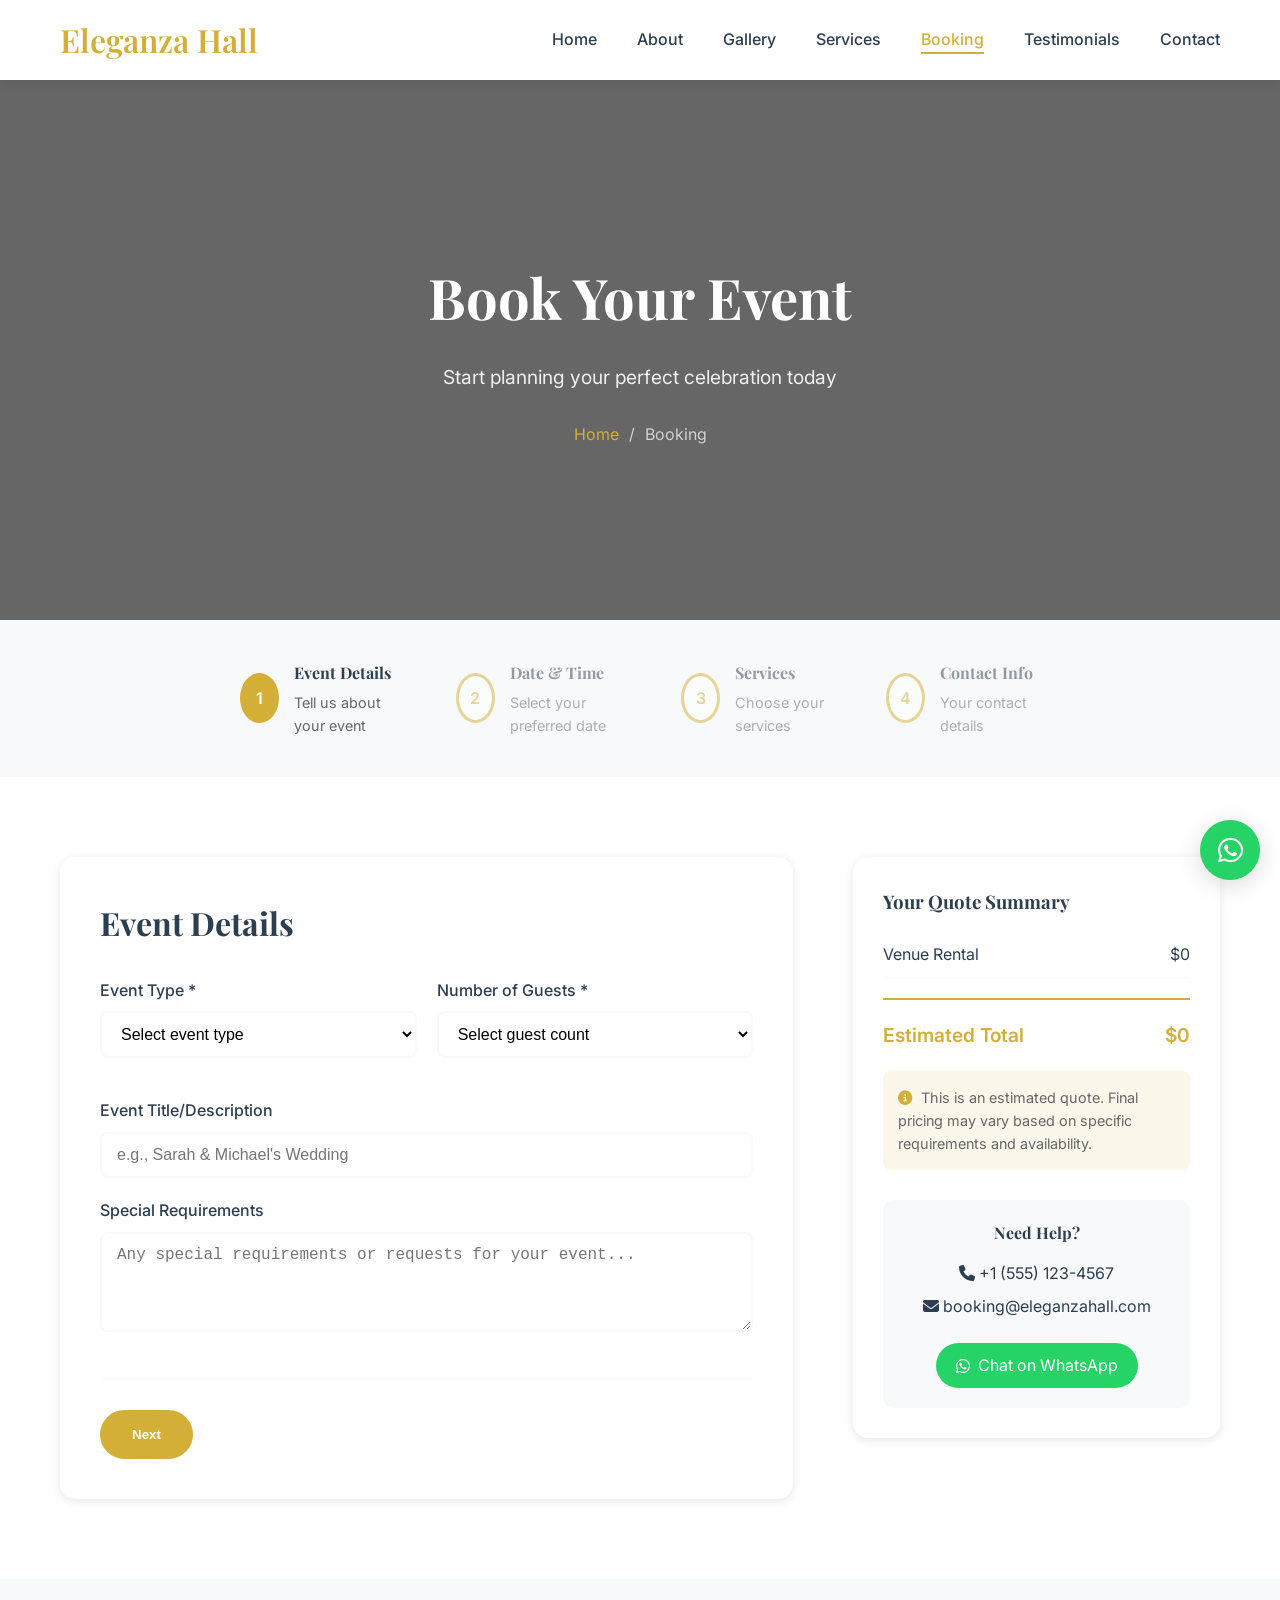
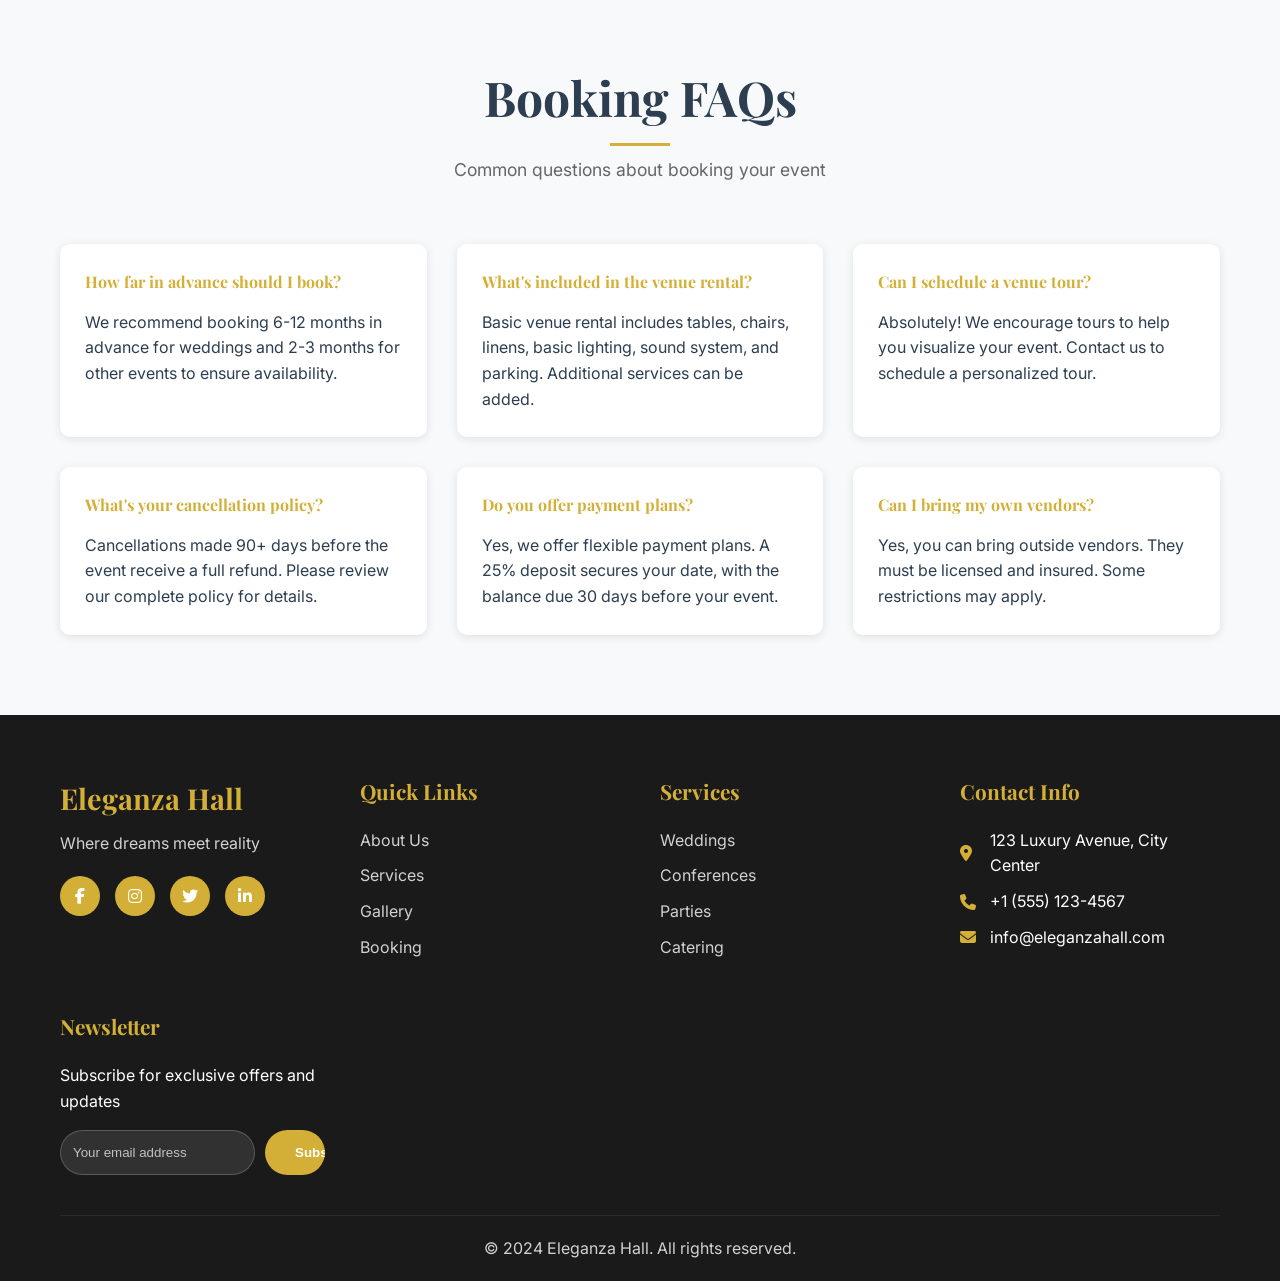
<file: booking.html>
<!DOCTYPE html>
<html lang="en">
<head>
    <meta charset="UTF-8">
    <meta name="viewport" content="width=device-width, initial-scale=1.0">
    <title>Book Your Event - Eleganza Hall | Reserve Your Perfect Venue</title>
    <meta name="description" content="Book your perfect event at Eleganza Hall. Check availability, get instant quotes, and reserve your date for weddings, conferences, parties, and more.">
    
    <!-- Fonts -->
    <link rel="preconnect" href="https://fonts.googleapis.com">
    <link rel="preconnect" href="https://fonts.gstatic.com" crossorigin>
    <link href="https://fonts.googleapis.com/css2?family=Playfair+Display:wght@400;500;600;700&family=Inter:wght@300;400;500;600&display=swap" rel="stylesheet">
    
    <!-- Font Awesome -->
    <link rel="stylesheet" href="https://cdnjs.cloudflare.com/ajax/libs/font-awesome/6.4.0/css/all.min.css">
    
    <!-- CSS -->
    <link rel="stylesheet" href="css/style.css">
    <link rel="stylesheet" href="css/responsive.css">
</head>
<body>
    <!-- Navigation -->
    <nav class="navbar" id="navbar">
        <div class="nav-container">
            <div class="nav-logo">
                <h2>Eleganza Hall</h2>
            </div>
            <ul class="nav-menu" id="nav-menu">
                <li class="nav-item">
                    <a href="index.html" class="nav-link">Home</a>
                </li>
                <li class="nav-item">
                    <a href="about.html" class="nav-link">About</a>
                </li>
                <li class="nav-item">
                    <a href="gallery.html" class="nav-link">Gallery</a>
                </li>
                <li class="nav-item">
                    <a href="services.html" class="nav-link">Services</a>
                </li>
                <li class="nav-item">
                    <a href="booking.html" class="nav-link active">Booking</a>
                </li>
                <li class="nav-item">
                    <a href="testimonials.html" class="nav-link">Testimonials</a>
                </li>
                <li class="nav-item">
                    <a href="contact.html" class="nav-link">Contact</a>
                </li>
            </ul>
            <div class="hamburger" id="hamburger">
                <span class="bar"></span>
                <span class="bar"></span>
                <span class="bar"></span>
            </div>
        </div>
    </nav>

    <!-- Page Header -->
    <section class="page-header">
        <div class="page-header-bg">
            <div class="page-header-overlay"></div>
        </div>
        <div class="container">
            <div class="page-header-content">
                <h1>Book Your Event</h1>
                <p>Start planning your perfect celebration today</p>
                <nav class="breadcrumb">
                    <a href="index.html">Home</a>
                    <span>/</span>
                    <span>Booking</span>
                </nav>
            </div>
        </div>
    </section>

    <!-- Booking Steps -->
    <section class="booking-steps">
        <div class="container">
            <div class="steps-container">
                <div class="step active" data-step="1">
                    <div class="step-number">1</div>
                    <div class="step-text">
                        <h4>Event Details</h4>
                        <p>Tell us about your event</p>
                    </div>
                </div>
                <div class="step" data-step="2">
                    <div class="step-number">2</div>
                    <div class="step-text">
                        <h4>Date & Time</h4>
                        <p>Select your preferred date</p>
                    </div>
                </div>
                <div class="step" data-step="3">
                    <div class="step-number">3</div>
                    <div class="step-text">
                        <h4>Services</h4>
                        <p>Choose your services</p>
                    </div>
                </div>
                <div class="step" data-step="4">
                    <div class="step-number">4</div>
                    <div class="step-text">
                        <h4>Contact Info</h4>
                        <p>Your contact details</p>
                    </div>
                </div>
            </div>
        </div>
    </section>

    <!-- Booking Form -->
    <section class="booking-form-section">
        <div class="container">
            <div class="booking-layout">
                <!-- Form Container -->
                <div class="form-container">
                    <form id="bookingForm" class="booking-form">
                        <!-- Step 1: Event Details -->
                        <div class="form-step active" data-step="1">
                            <h3>Event Details</h3>
                            <div class="form-row">
                                <div class="form-group">
                                    <label for="eventType">Event Type *</label>
                                    <select id="eventType" name="eventType" required>
                                        <option value="">Select event type</option>
                                        <option value="wedding">Wedding</option>
                                        <option value="conference">Conference</option>
                                        <option value="birthday">Birthday Party</option>
                                        <option value="anniversary">Anniversary</option>
                                        <option value="corporate">Corporate Event</option>
                                        <option value="graduation">Graduation</option>
                                        <option value="other">Other</option>
                                    </select>
                                </div>
                                <div class="form-group">
                                    <label for="guestCount">Number of Guests *</label>
                                    <select id="guestCount" name="guestCount" required>
                                        <option value="">Select guest count</option>
                                        <option value="50-75">50-75 guests</option>
                                        <option value="76-100">76-100 guests</option>
                                        <option value="101-150">101-150 guests</option>
                                        <option value="151-200">151-200 guests</option>
                                        <option value="201-300">201-300 guests</option>
                                        <option value="301-400">301-400 guests</option>
                                        <option value="401-500">401-500 guests</option>
                                    </select>
                                </div>
                            </div>
                            <div class="form-group">
                                <label for="eventTitle">Event Title/Description</label>
                                <input type="text" id="eventTitle" name="eventTitle" placeholder="e.g., Sarah & Michael's Wedding">
                            </div>
                            <div class="form-group">
                                <label for="specialRequests">Special Requirements</label>
                                <textarea id="specialRequests" name="specialRequests" placeholder="Any special requirements or requests for your event..."></textarea>
                            </div>
                        </div>

                        <!-- Step 2: Date & Time -->
                        <div class="form-step" data-step="2">
                            <h3>Date & Time Selection</h3>
                            <div class="form-row">
                                <div class="form-group">
                                    <label for="eventDate">Preferred Date *</label>
                                    <input type="date" id="eventDate" name="eventDate" required>
                                </div>
                                <div class="form-group">
                                    <label for="eventTime">Start Time *</label>
                                    <select id="eventTime" name="eventTime" required>
                                        <option value="">Select start time</option>
                                        <option value="09:00">9:00 AM</option>
                                        <option value="10:00">10:00 AM</option>
                                        <option value="11:00">11:00 AM</option>
                                        <option value="12:00">12:00 PM</option>
                                        <option value="13:00">1:00 PM</option>
                                        <option value="14:00">2:00 PM</option>
                                        <option value="15:00">3:00 PM</option>
                                        <option value="16:00">4:00 PM</option>
                                        <option value="17:00">5:00 PM</option>
                                        <option value="18:00">6:00 PM</option>
                                        <option value="19:00">7:00 PM</option>
                                        <option value="20:00">8:00 PM</option>
                                    </select>
                                </div>
                            </div>
                            <div class="form-row">
                                <div class="form-group">
                                    <label for="duration">Duration *</label>
                                    <select id="duration" name="duration" required>
                                        <option value="">Select duration</option>
                                        <option value="4">4 hours</option>
                                        <option value="6">6 hours</option>
                                        <option value="8">8 hours</option>
                                        <option value="10">10 hours</option>
                                        <option value="12">12 hours</option>
                                    </select>
                                </div>
                                <div class="form-group">
                                    <label for="setupTime">Setup Time Needed</label>
                                    <select id="setupTime" name="setupTime">
                                        <option value="1">1 hour before</option>
                                        <option value="2">2 hours before</option>
                                        <option value="3">3 hours before</option>
                                        <option value="4">4 hours before</option>
                                    </select>
                                </div>
                            </div>
                            
                            <!-- Calendar Widget -->
                            <div class="calendar-widget">
                                <h4>Check Availability</h4>
                                <div class="calendar-container">
                                    <div class="calendar-header">
                                        <button type="button" class="calendar-nav" id="prevMonth">
                                            <i class="fas fa-chevron-left"></i>
                                        </button>
                                        <h5 id="currentMonth">January 2024</h5>
                                        <button type="button" class="calendar-nav" id="nextMonth">
                                            <i class="fas fa-chevron-right"></i>
                                        </button>
                                    </div>
                                    <div class="calendar-grid" id="calendarGrid">
                                        <!-- Calendar days will be generated by JavaScript -->
                                    </div>
                                    <div class="calendar-legend">
                                        <div class="legend-item">
                                            <span class="legend-color available"></span>
                                            <span>Available</span>
                                        </div>
                                        <div class="legend-item">
                                            <span class="legend-color booked"></span>
                                            <span>Booked</span>
                                        </div>
                                        <div class="legend-item">
                                            <span class="legend-color selected"></span>
                                            <span>Selected</span>
                                        </div>
                                    </div>
                                </div>
                            </div>
                        </div>

                        <!-- Step 3: Services -->
                        <div class="form-step" data-step="3">
                            <h3>Select Services</h3>
                            <div class="services-selection">
                                <div class="service-category">
                                    <h4>Catering Services</h4>
                                    <div class="service-options">
                                        <label class="service-option">
                                            <input type="checkbox" name="services" value="catering-plated">
                                            <div class="option-content">
                                                <h5>Plated Dinner</h5>
                                                <p>Three-course plated dinner service</p>
                                                <span class="price">$35/person</span>
                                            </div>
                                        </label>
                                        <label class="service-option">
                                            <input type="checkbox" name="services" value="catering-buffet">
                                            <div class="option-content">
                                                <h5>Buffet Service</h5>
                                                <p>Premium buffet with multiple stations</p>
                                                <span class="price">$28/person</span>
                                            </div>
                                        </label>
                                        <label class="service-option">
                                            <input type="checkbox" name="services" value="bar-service">
                                            <div class="option-content">
                                                <h5>Premium Bar</h5>
                                                <p>Full bar service with premium spirits</p>
                                                <span class="price">$25/person</span>
                                            </div>
                                        </label>
                                    </div>
                                </div>

                                <div class="service-category">
                                    <h4>Decoration & Setup</h4>
                                    <div class="service-options">
                                        <label class="service-option">
                                            <input type="checkbox" name="services" value="floral-basic">
                                            <div class="option-content">
                                                <h5>Basic Floral Package</h5>
                                                <p>Centerpieces and ceremony arrangements</p>
                                                <span class="price">$800</span>
                                            </div>
                                        </label>
                                        <label class="service-option">
                                            <input type="checkbox" name="services" value="floral-premium">
                                            <div class="option-content">
                                                <h5>Premium Décor Package</h5>
                                                <p>Complete floral and lighting design</p>
                                                <span class="price">$2,500</span>
                                            </div>
                                        </label>
                                        <label class="service-option">
                                            <input type="checkbox" name="services" value="linens">
                                            <div class="option-content">
                                                <h5>Premium Linens</h5>
                                                <p>Upgraded table linens and napkins</p>
                                                <span class="price">$15/table</span>
                                            </div>
                                        </label>
                                    </div>
                                </div>

                                <div class="service-category">
                                    <h4>Additional Services</h4>
                                    <div class="service-options">
                                        <label class="service-option">
                                            <input type="checkbox" name="services" value="photography">
                                            <div class="option-content">
                                                <h5>Event Photography</h5>
                                                <p>Professional photographer for 6 hours</p>
                                                <span class="price">$1,200</span>
                                            </div>
                                        </label>
                                        <label class="service-option">
                                            <input type="checkbox" name="services" value="coordination">
                                            <div class="option-content">
                                                <h5>Event Coordination</h5>
                                                <p>Professional event coordinator</p>
                                                <span class="price">$800</span>
                                            </div>
                                        </label>
                                        <label class="service-option">
                                            <input type="checkbox" name="services" value="valet">
                                            <div class="option-content">
                                                <h5>Valet Parking</h5>
                                                <p>Professional valet service</p>
                                                <span class="price">$300</span>
                                            </div>
                                        </label>
                                    </div>
                                </div>
                            </div>
                        </div>

                        <!-- Step 4: Contact Information -->
                        <div class="form-step" data-step="4">
                            <h3>Contact Information</h3>
                            <div class="form-row">
                                <div class="form-group">
                                    <label for="firstName">First Name *</label>
                                    <input type="text" id="firstName" name="firstName" required>
                                </div>
                                <div class="form-group">
                                    <label for="lastName">Last Name *</label>
                                    <input type="text" id="lastName" name="lastName" required>
                                </div>
                            </div>
                            <div class="form-row">
                                <div class="form-group">
                                    <label for="email">Email Address *</label>
                                    <input type="email" id="email" name="email" required>
                                </div>
                                <div class="form-group">
                                    <label for="phone">Phone Number *</label>
                                    <input type="tel" id="phone" name="phone" required>
                                </div>
                            </div>
                            <div class="form-group">
                                <label for="address">Address</label>
                                <input type="text" id="address" name="address" placeholder="Street address">
                            </div>
                            <div class="form-row">
                                <div class="form-group">
                                    <label for="city">City</label>
                                    <input type="text" id="city" name="city">
                                </div>
                                <div class="form-group">
                                    <label for="zipCode">ZIP Code</label>
                                    <input type="text" id="zipCode" name="zipCode">
                                </div>
                            </div>
                            <div class="form-group">
                                <label for="hearAbout">How did you hear about us?</label>
                                <select id="hearAbout" name="hearAbout">
                                    <option value="">Select one</option>
                                    <option value="google">Google Search</option>
                                    <option value="social-media">Social Media</option>
                                    <option value="referral">Friend/Family Referral</option>
                                    <option value="wedding-expo">Wedding Expo</option>
                                    <option value="other">Other</option>
                                </select>
                            </div>
                            <div class="form-group">
                                <label>
                                    <input type="checkbox" name="newsletter" value="yes">
                                    I would like to receive updates and promotional offers from Eleganza Hall
                                </label>
                            </div>
                        </div>

                        <!-- Navigation Buttons -->
                        <div class="form-navigation">
                            <button type="button" class="btn btn-outline" id="prevBtn" style="display: none;">Previous</button>
                            <button type="button" class="btn btn-primary" id="nextBtn">Next</button>
                            <button type="submit" class="btn btn-primary" id="submitBtn" style="display: none;">Submit Booking Request</button>
                        </div>
                    </form>
                </div>

                <!-- Quote Summary -->
                <div class="quote-summary">
                    <div class="summary-card">
                        <h3>Your Quote Summary</h3>
                        <div class="quote-details" id="quoteDetails">
                            <div class="quote-item">
                                <span>Venue Rental</span>
                                <span id="venuePrice">$0</span>
                            </div>
                            <div class="quote-services" id="quoteServices">
                                <!-- Selected services will appear here -->
                            </div>
                            <div class="quote-total">
                                <span>Estimated Total</span>
                                <span id="totalPrice">$0</span>
                            </div>
                        </div>
                        <div class="quote-note">
                            <p><i class="fas fa-info-circle"></i> This is an estimated quote. Final pricing may vary based on specific requirements and availability.</p>
                        </div>
                        <div class="contact-info-box">
                            <h4>Need Help?</h4>
                            <p><i class="fas fa-phone"></i> +1 (555) 123-4567</p>
                            <p><i class="fas fa-envelope"></i> booking@eleganzahall.com</p>
                            <a href="https://wa.me/1234567890" class="whatsapp-btn">
                                <i class="fab fa-whatsapp"></i> Chat on WhatsApp
                            </a>
                        </div>
                    </div>
                </div>
            </div>
        </div>
    </section>

    <!-- FAQ Section -->
    <section class="booking-faq bg-accent">
        <div class="container">
            <div class="section-header">
                <h2 class="section-title">Booking FAQs</h2>
                <p class="section-subtitle">Common questions about booking your event</p>
            </div>
            <div class="faq-grid">
                <div class="faq-item">
                    <h4>How far in advance should I book?</h4>
                    <p>We recommend booking 6-12 months in advance for weddings and 2-3 months for other events to ensure availability.</p>
                </div>
                <div class="faq-item">
                    <h4>What's included in the venue rental?</h4>
                    <p>Basic venue rental includes tables, chairs, linens, basic lighting, sound system, and parking. Additional services can be added.</p>
                </div>
                <div class="faq-item">
                    <h4>Can I schedule a venue tour?</h4>
                    <p>Absolutely! We encourage tours to help you visualize your event. Contact us to schedule a personalized tour.</p>
                </div>
                <div class="faq-item">
                    <h4>What's your cancellation policy?</h4>
                    <p>Cancellations made 90+ days before the event receive a full refund. Please review our complete policy for details.</p>
                </div>
                <div class="faq-item">
                    <h4>Do you offer payment plans?</h4>
                    <p>Yes, we offer flexible payment plans. A 25% deposit secures your date, with the balance due 30 days before your event.</p>
                </div>
                <div class="faq-item">
                    <h4>Can I bring my own vendors?</h4>
                    <p>Yes, you can bring outside vendors. They must be licensed and insured. Some restrictions may apply.</p>
                </div>
            </div>
        </div>
    </section>

    <!-- Footer -->
    <footer class="footer">
        <div class="container">
            <div class="footer-content">
                <div class="footer-section">
                    <div class="footer-logo">
                        <h3>Eleganza Hall</h3>
                        <p>Where dreams meet reality</p>
                    </div>
                    <div class="social-links">
                        <a href="#" class="social-link"><i class="fab fa-facebook-f"></i></a>
                        <a href="#" class="social-link"><i class="fab fa-instagram"></i></a>
                        <a href="#" class="social-link"><i class="fab fa-twitter"></i></a>
                        <a href="#" class="social-link"><i class="fab fa-linkedin-in"></i></a>
                    </div>
                </div>
                <div class="footer-section">
                    <h4>Quick Links</h4>
                    <ul class="footer-links">
                        <li><a href="about.html">About Us</a></li>
                        <li><a href="services.html">Services</a></li>
                        <li><a href="gallery.html">Gallery</a></li>
                        <li><a href="booking.html">Booking</a></li>
                    </ul>
                </div>
                <div class="footer-section">
                    <h4>Services</h4>
                    <ul class="footer-links">
                        <li><a href="services.html#weddings">Weddings</a></li>
                        <li><a href="services.html#conferences">Conferences</a></li>
                        <li><a href="services.html#parties">Parties</a></li>
                        <li><a href="services.html#catering">Catering</a></li>
                    </ul>
                </div>
                <div class="footer-section">
                    <h4>Contact Info</h4>
                    <div class="contact-info">
                        <p><i class="fas fa-map-marker-alt"></i> 123 Luxury Avenue, City Center</p>
                        <p><i class="fas fa-phone"></i> +1 (555) 123-4567</p>
                        <p><i class="fas fa-envelope"></i> info@eleganzahall.com</p>
                    </div>
                </div>
                <div class="footer-section">
                    <h4>Newsletter</h4>
                    <p>Subscribe for exclusive offers and updates</p>
                    <form class="newsletter-form">
                        <input type="email" placeholder="Your email address" required>
                        <button type="submit" class="btn btn-primary">Subscribe</button>
                    </form>
                </div>
            </div>
            <div class="footer-bottom">
                <p>&copy; 2024 Eleganza Hall. All rights reserved.</p>
            </div>
        </div>
    </footer>

    <!-- WhatsApp Float Button -->
    <a href="https://wa.me/1234567890" class="whatsapp-float" target="_blank">
        <i class="fab fa-whatsapp"></i>
    </a>

    <!-- Back to Top Button -->
    <button class="back-to-top" id="backToTop">
        <i class="fas fa-chevron-up"></i>
    </button>

    <!-- Booking Confirmation Modal -->
    <div id="confirmationModal" class="modal">
        <div class="modal-content">
            <div class="modal-header">
                <h3>Booking Request Submitted!</h3>
                <span class="modal-close">&times;</span>
            </div>
            <div class="modal-body">
                <div class="success-icon">
                    <i class="fas fa-check-circle"></i>
                </div>
                <p>Thank you for your booking request! We've received your information and will contact you within 24 hours to confirm availability and discuss next steps.</p>
                <div class="confirmation-details">
                    <h4>What happens next?</h4>
                    <ul>
                        <li>We'll check availability for your selected date</li>
                        <li>One of our event specialists will call you</li>
                        <li>We'll schedule a venue tour if interested</li>
                        <li>Receive a detailed proposal within 48 hours</li>
                    </ul>
                </div>
                <div class="modal-actions">
                    <button class="btn btn-primary" onclick="closeModal()">Continue Browsing</button>
                    <a href="contact.html" class="btn btn-outline">Contact Us</a>
                </div>
            </div>
        </div>
    </div>

    <!-- Booking Page Styles -->
    <style>
        .page-header {
            height: 60vh;
            position: relative;
            display: flex;
            align-items: center;
            justify-content: center;
            margin-top: 80px;
            overflow: hidden;
        }

        .page-header-bg {
            position: absolute;
            top: 0;
            left: 0;
            width: 100%;
            height: 100%;
            background: url('https://images.unsplash.com/photo-1511795409834-ef04bbd61622?ixlib=rb-4.0.3&auto=format&fit=crop&w=2000&q=80') center/cover;
        }

        .page-header-overlay {
            position: absolute;
            top: 0;
            left: 0;
            width: 100%;
            height: 100%;
            background: rgba(0, 0, 0, 0.6);
        }

        .page-header-content {
            text-align: center;
            color: var(--white);
            z-index: 2;
            position: relative;
        }

        .page-header-content h1 {
            font-family: var(--font-primary);
            font-size: 3.5rem;
            margin-bottom: 20px;
            color: var(--white);
        }

        .page-header-content p {
            font-size: 1.2rem;
            margin-bottom: 30px;
            opacity: 0.9;
        }

        .breadcrumb {
            display: flex;
            align-items: center;
            justify-content: center;
            gap: 10px;
            font-size: 1rem;
        }

        .breadcrumb a {
            color: var(--primary-color);
            text-decoration: none;
        }

        .breadcrumb span {
            color: var(--white);
            opacity: 0.7;
        }

        .booking-steps {
            padding: 40px 0;
            background: var(--accent-color);
        }

        .steps-container {
            display: flex;
            justify-content: center;
            align-items: center;
            gap: 40px;
            max-width: 800px;
            margin: 0 auto;
        }

        .step {
            display: flex;
            align-items: center;
            gap: 15px;
            opacity: 0.5;
            transition: var(--transition-smooth);
        }

        .step.active {
            opacity: 1;
        }

        .step-number {
            width: 50px;
            height: 50px;
            background: var(--white);
            border: 3px solid var(--primary-color);
            border-radius: 50%;
            display: flex;
            align-items: center;
            justify-content: center;
            font-weight: 600;
            color: var(--primary-color);
            transition: var(--transition-smooth);
        }

        .step.active .step-number {
            background: var(--primary-color);
            color: var(--white);
        }

        .step-text h4 {
            font-family: var(--font-primary);
            margin-bottom: 5px;
            color: var(--text-dark);
        }

        .step-text p {
            font-size: 0.9rem;
            color: var(--text-light);
        }

        .booking-form-section {
            padding: 80px 0;
        }

        .booking-layout {
            display: grid;
            grid-template-columns: 2fr 1fr;
            gap: 60px;
            align-items: start;
        }

        .form-container {
            background: var(--white);
            padding: 40px;
            border-radius: 15px;
            box-shadow: var(--shadow-light);
        }

        .form-step {
            display: none;
        }

        .form-step.active {
            display: block;
        }

        .form-step h3 {
            font-family: var(--font-primary);
            font-size: 2rem;
            margin-bottom: 30px;
            color: var(--text-dark);
        }

        .form-row {
            display: grid;
            grid-template-columns: 1fr 1fr;
            gap: 20px;
            margin-bottom: 20px;
        }

        .form-group {
            margin-bottom: 20px;
        }

        .form-group label {
            display: block;
            margin-bottom: 8px;
            font-weight: 500;
            color: var(--text-dark);
        }

        .form-group input,
        .form-group select,
        .form-group textarea {
            width: 100%;
            padding: 12px 15px;
            border: 2px solid var(--accent-color);
            border-radius: 8px;
            font-size: 1rem;
            transition: var(--transition-smooth);
            background: var(--white);
        }

        .form-group input:focus,
        .form-group select:focus,
        .form-group textarea:focus {
            outline: none;
            border-color: var(--primary-color);
            box-shadow: 0 0 0 3px rgba(212, 175, 55, 0.1);
        }

        .form-group textarea {
            min-height: 100px;
            resize: vertical;
        }

        .calendar-widget {
            margin-top: 30px;
        }

        .calendar-widget h4 {
            font-family: var(--font-primary);
            margin-bottom: 20px;
            color: var(--text-dark);
        }

        .calendar-container {
            background: var(--accent-color);
            border-radius: 10px;
            padding: 20px;
        }

        .calendar-header {
            display: flex;
            justify-content: space-between;
            align-items: center;
            margin-bottom: 20px;
        }

        .calendar-nav {
            background: none;
            border: none;
            font-size: 1.2rem;
            color: var(--primary-color);
            cursor: pointer;
            padding: 8px;
            border-radius: 50%;
            transition: var(--transition-smooth);
        }

        .calendar-nav:hover {
            background: var(--primary-color);
            color: var(--white);
        }

        .calendar-grid {
            display: grid;
            grid-template-columns: repeat(7, 1fr);
            gap: 2px;
            margin-bottom: 20px;
        }

        .calendar-day {
            aspect-ratio: 1;
            display: flex;
            align-items: center;
            justify-content: center;
            background: var(--white);
            border-radius: 5px;
            cursor: pointer;
            transition: var(--transition-smooth);
            font-size: 0.9rem;
        }

        .calendar-day:hover {
            background: var(--primary-color);
            color: var(--white);
        }

        .calendar-day.booked {
            background: #e74c3c;
            color: var(--white);
            cursor: not-allowed;
        }

        .calendar-day.selected {
            background: var(--primary-color);
            color: var(--white);
        }

        .calendar-day.other-month {
            opacity: 0.3;
        }

        .calendar-legend {
            display: flex;
            justify-content: center;
            gap: 20px;
        }

        .legend-item {
            display: flex;
            align-items: center;
            gap: 8px;
            font-size: 0.9rem;
        }

        .legend-color {
            width: 15px;
            height: 15px;
            border-radius: 3px;
        }

        .legend-color.available {
            background: var(--white);
        }

        .legend-color.booked {
            background: #e74c3c;
        }

        .legend-color.selected {
            background: var(--primary-color);
        }

        .services-selection {
            margin-top: 20px;
        }

        .service-category {
            margin-bottom: 40px;
        }

        .service-category h4 {
            font-family: var(--font-primary);
            font-size: 1.5rem;
            margin-bottom: 20px;
            color: var(--primary-color);
        }

        .service-options {
            display: grid;
            gap: 15px;
        }

        .service-option {
            display: flex;
            align-items: flex-start;
            gap: 15px;
            padding: 20px;
            border: 2px solid var(--accent-color);
            border-radius: 10px;
            cursor: pointer;
            transition: var(--transition-smooth);
        }

        .service-option:hover {
            border-color: var(--primary-color);
            background: rgba(212, 175, 55, 0.05);
        }

        .service-option input[type="checkbox"] {
            width: auto;
            margin: 0;
        }

        .service-option input[type="checkbox"]:checked + .option-content {
            color: var(--primary-color);
        }

        .option-content {
            flex: 1;
        }

        .option-content h5 {
            font-family: var(--font-primary);
            margin-bottom: 5px;
            color: var(--text-dark);
        }

        .option-content p {
            color: var(--text-light);
            font-size: 0.9rem;
            margin-bottom: 8px;
        }

        .option-content .price {
            font-weight: 600;
            color: var(--primary-color);
        }

        .form-navigation {
            display: flex;
            justify-content: space-between;
            margin-top: 40px;
            padding-top: 30px;
            border-top: 1px solid var(--accent-color);
        }

        .quote-summary {
            position: sticky;
            top: 100px;
        }

        .summary-card {
            background: var(--white);
            padding: 30px;
            border-radius: 15px;
            box-shadow: var(--shadow-light);
        }

        .summary-card h3 {
            font-family: var(--font-primary);
            margin-bottom: 25px;
            color: var(--text-dark);
        }

        .quote-item {
            display: flex;
            justify-content: space-between;
            margin-bottom: 15px;
            padding-bottom: 10px;
            border-bottom: 1px solid var(--accent-color);
        }

        .quote-total {
            display: flex;
            justify-content: space-between;
            font-weight: 600;
            font-size: 1.2rem;
            color: var(--primary-color);
            margin-top: 20px;
            padding-top: 20px;
            border-top: 2px solid var(--primary-color);
        }

        .quote-note {
            margin: 20px 0;
            padding: 15px;
            background: rgba(212, 175, 55, 0.1);
            border-radius: 8px;
            font-size: 0.9rem;
            color: var(--text-light);
        }

        .quote-note i {
            color: var(--primary-color);
            margin-right: 5px;
        }

        .contact-info-box {
            margin-top: 30px;
            padding: 20px;
            background: var(--accent-color);
            border-radius: 10px;
            text-align: center;
        }

        .contact-info-box h4 {
            font-family: var(--font-primary);
            margin-bottom: 15px;
            color: var(--text-dark);
        }

        .contact-info-box p {
            margin-bottom: 8px;
            color: var(--text-dark);
        }

        .whatsapp-btn {
            display: inline-flex;
            align-items: center;
            gap: 8px;
            background: #25d366;
            color: var(--white);
            text-decoration: none;
            padding: 10px 20px;
            border-radius: 25px;
            margin-top: 15px;
            transition: var(--transition-smooth);
        }

        .whatsapp-btn:hover {
            background: #1ebf58;
            transform: translateY(-2px);
        }

        .booking-faq {
            padding: 80px 0;
        }

        .faq-grid {
            display: grid;
            grid-template-columns: repeat(auto-fit, minmax(350px, 1fr));
            gap: 30px;
        }

        .faq-item {
            background: var(--white);
            padding: 25px;
            border-radius: 10px;
            box-shadow: var(--shadow-light);
        }

        .faq-item h4 {
            font-family: var(--font-primary);
            color: var(--primary-color);
            margin-bottom: 15px;
        }

        .faq-item p {
            color: var(--text-dark);
            line-height: 1.6;
        }

        /* Modal Styles */
        .modal {
            display: none;
            position: fixed;
            z-index: 10000;
            left: 0;
            top: 0;
            width: 100%;
            height: 100%;
            background-color: rgba(0, 0, 0, 0.8);
            animation: fadeIn 0.3s ease;
        }

        .modal-content {
            background-color: var(--white);
            margin: 5% auto;
            padding: 0;
            border-radius: 15px;
            width: 90%;
            max-width: 600px;
            animation: slideIn 0.3s ease;
        }

        .modal-header {
            display: flex;
            justify-content: space-between;
            align-items: center;
            padding: 25px 30px;
            border-bottom: 1px solid var(--accent-color);
        }

        .modal-header h3 {
            font-family: var(--font-primary);
            color: var(--primary-color);
            margin: 0;
        }

        .modal-close {
            font-size: 2rem;
            cursor: pointer;
            color: var(--text-light);
            transition: var(--transition-smooth);
        }

        .modal-close:hover {
            color: var(--text-dark);
        }

        .modal-body {
            padding: 30px;
            text-align: center;
        }

        .success-icon {
            font-size: 4rem;
            color: #4CAF50;
            margin-bottom: 20px;
        }

        .confirmation-details {
            margin: 30px 0;
            text-align: left;
        }

        .confirmation-details h4 {
            font-family: var(--font-primary);
            color: var(--text-dark);
            margin-bottom: 15px;
        }

        .confirmation-details ul {
            list-style: none;
            padding-left: 0;
        }

        .confirmation-details li {
            padding: 5px 0;
            color: var(--text-dark);
            position: relative;
            padding-left: 25px;
        }

        .confirmation-details li::before {
            content: '✓';
            position: absolute;
            left: 0;
            color: #4CAF50;
            font-weight: bold;
        }

        .modal-actions {
            display: flex;
            gap: 15px;
            justify-content: center;
            margin-top: 30px;
        }

        @keyframes slideIn {
            from {
                transform: translateY(-50px);
                opacity: 0;
            }
            to {
                transform: translateY(0);
                opacity: 1;
            }
        }

        /* Mobile Responsive */
        @media (max-width: 768px) {
            .page-header-content h1 {
                font-size: 2.5rem;
            }

            .steps-container {
                flex-direction: column;
                gap: 20px;
            }

            .booking-layout {
                grid-template-columns: 1fr;
                gap: 40px;
            }

            .form-container {
                padding: 25px;
            }

            .form-row {
                grid-template-columns: 1fr;
            }

            .calendar-grid {
                font-size: 0.8rem;
            }

            .faq-grid {
                grid-template-columns: 1fr;
            }

            .modal-content {
                width: 95%;
                margin: 10% auto;
            }

            .modal-actions {
                flex-direction: column;
            }
        }

        @media (max-width: 480px) {
            .steps-container {
                padding: 0 20px;
            }

            .step {
                flex-direction: column;
                text-align: center;
            }

            .calendar-legend {
                flex-direction: column;
                gap: 10px;
                align-items: center;
            }
        }
    </style>

    <!-- Booking JavaScript -->
    <script>
        document.addEventListener('DOMContentLoaded', function() {
            initBookingForm();
            initCalendar();
            initQuoteCalculator();
        });

        let currentStep = 1;
        const totalSteps = 4;

        function initBookingForm() {
            const nextBtn = document.getElementById('nextBtn');
            const prevBtn = document.getElementById('prevBtn');
            const submitBtn = document.getElementById('submitBtn');
            const form = document.getElementById('bookingForm');

            nextBtn.addEventListener('click', nextStep);
            prevBtn.addEventListener('click', prevStep);
            
            form.addEventListener('submit', function(e) {
                e.preventDefault();
                submitBooking();
            });

            updateStepDisplay();
        }

        function nextStep() {
            if (validateCurrentStep()) {
                if (currentStep < totalSteps) {
                    currentStep++;
                    updateStepDisplay();
                }
            }
        }

        function prevStep() {
            if (currentStep > 1) {
                currentStep--;
                updateStepDisplay();
            }
        }

        function updateStepDisplay() {
            // Update step indicators
            document.querySelectorAll('.step').forEach((step, index) => {
                if (index + 1 <= currentStep) {
                    step.classList.add('active');
                } else {
                    step.classList.remove('active');
                }
            });

            // Update form steps
            document.querySelectorAll('.form-step').forEach((step, index) => {
                if (index + 1 === currentStep) {
                    step.classList.add('active');
                } else {
                    step.classList.remove('active');
                }
            });

            // Update navigation buttons
            const nextBtn = document.getElementById('nextBtn');
            const prevBtn = document.getElementById('prevBtn');
            const submitBtn = document.getElementById('submitBtn');

            prevBtn.style.display = currentStep > 1 ? 'block' : 'none';
            
            if (currentStep === totalSteps) {
                nextBtn.style.display = 'none';
                submitBtn.style.display = 'block';
            } else {
                nextBtn.style.display = 'block';
                submitBtn.style.display = 'none';
            }
        }

        function validateCurrentStep() {
            const currentFormStep = document.querySelector(`.form-step[data-step="${currentStep}"]`);
            const requiredFields = currentFormStep.querySelectorAll('[required]');
            
            for (let field of requiredFields) {
                if (!field.value.trim()) {
                    field.focus();
                    showNotification('Please fill in all required fields', 'error');
                    return false;
                }
            }
            return true;
        }

        function initCalendar() {
            const calendarGrid = document.getElementById('calendarGrid');
            const currentMonthEl = document.getElementById('currentMonth');
            const prevBtn = document.getElementById('prevMonth');
            const nextBtn = document.getElementById('nextMonth');

            let currentDate = new Date();
            
            // Sample booked dates (in a real app, this would come from your backend)
            const bookedDates = [
                '2024-01-15', '2024-01-22', '2024-01-29',
                '2024-02-05', '2024-02-14', '2024-02-21'
            ];

            function renderCalendar() {
                const year = currentDate.getFullYear();
                const month = currentDate.getMonth();
                
                // Update month display
                currentMonthEl.textContent = new Date(year, month).toLocaleDateString('en-US', { 
                    month: 'long', 
                    year: 'numeric' 
                });

                // Clear calendar
                calendarGrid.innerHTML = '';

                // Add day headers
                const dayHeaders = ['Sun', 'Mon', 'Tue', 'Wed', 'Thu', 'Fri', 'Sat'];
                dayHeaders.forEach(day => {
                    const dayHeader = document.createElement('div');
                    dayHeader.textContent = day;
                    dayHeader.style.fontWeight = 'bold';
                    dayHeader.style.color = 'var(--primary-color)';
                    dayHeader.style.textAlign = 'center';
                    dayHeader.style.padding = '10px 0';
                    calendarGrid.appendChild(dayHeader);
                });

                // Get first day of month and number of days
                const firstDay = new Date(year, month, 1).getDay();
                const daysInMonth = new Date(year, month + 1, 0).getDate();
                
                // Add empty cells for days before month starts
                for (let i = 0; i < firstDay; i++) {
                    const emptyDay = document.createElement('div');
                    emptyDay.className = 'calendar-day other-month';
                    calendarGrid.appendChild(emptyDay);
                }

                // Add days of the month
                for (let day = 1; day <= daysInMonth; day++) {
                    const dayEl = document.createElement('div');
                    dayEl.className = 'calendar-day';
                    dayEl.textContent = day;
                    
                    const dateString = `${year}-${String(month + 1).padStart(2, '0')}-${String(day).padStart(2, '0')}`;
                    
                    // Check if date is booked
                    if (bookedDates.includes(dateString)) {
                        dayEl.classList.add('booked');
                    } else if (new Date(dateString) >= new Date().setHours(0,0,0,0)) {
                        dayEl.addEventListener('click', () => selectDate(dateString, dayEl));
                    } else {
                        dayEl.style.opacity = '0.3';
                        dayEl.style.cursor = 'not-allowed';
                    }
                    
                    calendarGrid.appendChild(dayEl);
                }
            }

            function selectDate(dateString, dayEl) {
                // Remove previous selection
                document.querySelectorAll('.calendar-day.selected').forEach(day => {
                    day.classList.remove('selected');
                });
                
                // Add selection to clicked day
                dayEl.classList.add('selected');
                
                // Update form field
                document.getElementById('eventDate').value = dateString;
                
                // Update quote
                updateQuote();
            }

            prevBtn.addEventListener('click', () => {
                currentDate.setMonth(currentDate.getMonth() - 1);
                renderCalendar();
            });

            nextBtn.addEventListener('click', () => {
                currentDate.setMonth(currentDate.getMonth() + 1);
                renderCalendar();
            });

            renderCalendar();
        }

        function initQuoteCalculator() {
            // Base venue pricing
            const venuePricing = {
                '50-75': 1500,
                '76-100': 2000,
                '101-150': 2500,
                '151-200': 3000,
                '201-300': 3500,
                '301-400': 4000,
                '401-500': 4500
            };

            // Service pricing
            const servicePricing = {
                'catering-plated': { name: 'Plated Dinner', pricePerPerson: 35 },
                'catering-buffet': { name: 'Buffet Service', pricePerPerson: 28 },
                'bar-service': { name: 'Premium Bar', pricePerPerson: 25 },
                'floral-basic': { name: 'Basic Floral Package', fixedPrice: 800 },
                'floral-premium': { name: 'Premium Décor Package', fixedPrice: 2500 },
                'linens': { name: 'Premium Linens', pricePerTable: 15 },
                'photography': { name: 'Event Photography', fixedPrice: 1200 },
                'coordination': { name: 'Event Coordination', fixedPrice: 800 },
                'valet': { name: 'Valet Parking', fixedPrice: 300 }
            };

            function updateQuote() {
                const guestCount = document.getElementById('guestCount').value;
                const selectedServices = document.querySelectorAll('input[name="services"]:checked');
                
                let venuePrice = venuePricing[guestCount] || 0;
                let servicesTotal = 0;
                
                // Update venue price
                document.getElementById('venuePrice').textContent = `$${venuePrice.toLocaleString()}`;
                
                // Clear and update services
                const servicesContainer = document.getElementById('quoteServices');
                servicesContainer.innerHTML = '';
                
                selectedServices.forEach(service => {
                    const serviceKey = service.value;
                    const serviceInfo = servicePricing[serviceKey];
                    
                    if (serviceInfo) {
                        let servicePrice = 0;
                        
                        if (serviceInfo.pricePerPerson && guestCount) {
                            const guestNumber = parseInt(guestCount.split('-')[1] || guestCount.split('-')[0]);
                            servicePrice = serviceInfo.pricePerPerson * guestNumber;
                        } else if (serviceInfo.pricePerTable && guestCount) {
                            const guestNumber = parseInt(guestCount.split('-')[1] || guestCount.split('-')[0]);
                            const tables = Math.ceil(guestNumber / 8); // Assuming 8 guests per table
                            servicePrice = serviceInfo.pricePerTable * tables;
                        } else if (serviceInfo.fixedPrice) {
                            servicePrice = serviceInfo.fixedPrice;
                        }
                        
                        servicesTotal += servicePrice;
                        
                        // Add to quote display
                        const serviceDiv = document.createElement('div');
                        serviceDiv.className = 'quote-item';
                        serviceDiv.innerHTML = `
                            <span>${serviceInfo.name}</span>
                            <span>$${servicePrice.toLocaleString()}</span>
                        `;
                        servicesContainer.appendChild(serviceDiv);
                    }
                });
                
                // Update total
                const total = venuePrice + servicesTotal;
                document.getElementById('totalPrice').textContent = `$${total.toLocaleString()}`;
            }

            // Add event listeners for quote updates
            document.getElementById('guestCount').addEventListener('change', updateQuote);
            document.querySelectorAll('input[name="services"]').forEach(checkbox => {
                checkbox.addEventListener('change', updateQuote);
            });
        }

        function submitBooking() {
            // In a real application, this would send data to your server
            const formData = new FormData(document.getElementById('bookingForm'));
            
            // Simulate API call
            setTimeout(() => {
                showConfirmationModal();
            }, 1000);
        }

        function showConfirmationModal() {
            const modal = document.getElementById('confirmationModal');
            modal.style.display = 'block';
            
            // Close modal when clicking outside
            modal.addEventListener('click', function(e) {
                if (e.target === modal) {
                    closeModal();
                }
            });
            
            // Close modal with close button
            modal.querySelector('.modal-close').addEventListener('click', closeModal);
        }

        function closeModal() {
            const modal = document.getElementById('confirmationModal');
            modal.style.display = 'none';
            
            // Reset form
            document.getElementById('bookingForm').reset();
            currentStep = 1;
            updateStepDisplay();
            updateQuote();
        }
    </script>

    <!-- JavaScript -->
    <script src="js/main.js"></script>
</body>
</html>
</file>
<file: css/style.css>
/* Reset and Base Styles */
* {
    margin: 0;
    padding: 0;
    box-sizing: border-box;
}

:root {
    /* Color Palette */
    --primary-color: #d4af37;
    --primary-dark: #b8941f;
    --secondary-color: #1a1a1a;
    --accent-color: #f8f9fa;
    --text-dark: #2c3e50;
    --text-light: #666;
    --white: #ffffff;
    --black: #000000;
    --gold-light: #f4e8c1;
    --royal-blue: #1e3a8a;
    
    /* Typography */
    --font-primary: 'Playfair Display', serif;
    --font-secondary: 'Inter', sans-serif;
    
    /* Spacing */
    --section-padding: 100px 0;
    --container-padding: 0 20px;
    
    /* Transitions */
    --transition-smooth: all 0.3s cubic-bezier(0.4, 0, 0.2, 1);
    --transition-slow: all 0.6s cubic-bezier(0.4, 0, 0.2, 1);
    
    /* Shadows */
    --shadow-light: 0 2px 10px rgba(0, 0, 0, 0.1);
    --shadow-medium: 0 5px 25px rgba(0, 0, 0, 0.15);
    --shadow-heavy: 0 10px 40px rgba(0, 0, 0, 0.2);
}

body {
    font-family: var(--font-secondary);
    line-height: 1.6;
    color: var(--text-dark);
    overflow-x: hidden;
}

html {
    scroll-behavior: smooth;
}

/* Preloader */
#preloader {
    position: fixed;
    top: 0;
    left: 0;
    width: 100%;
    height: 100%;
    background: var(--white);
    display: flex;
    justify-content: center;
    align-items: center;
    z-index: 10000;
    transition: opacity 0.5s ease;
}

.loader {
    width: 60px;
    height: 60px;
    border: 3px solid var(--gold-light);
    border-radius: 50%;
    position: relative;
}

.loader-inner {
    width: 100%;
    height: 100%;
    border: 3px solid transparent;
    border-top: 3px solid var(--primary-color);
    border-radius: 50%;
    animation: spin 1s linear infinite;
}

@keyframes spin {
    0% { transform: rotate(0deg); }
    100% { transform: rotate(360deg); }
}

/* Container */
.container {
    max-width: 1200px;
    margin: 0 auto;
    padding: var(--container-padding);
}

/* Navigation */
.navbar {
    position: fixed;
    top: 0;
    width: 100%;
    background: rgba(255, 255, 255, 0.95);
    backdrop-filter: blur(10px);
    box-shadow: var(--shadow-light);
    z-index: 1000;
    transition: var(--transition-smooth);
}

.navbar.scrolled {
    background: rgba(255, 255, 255, 0.98);
    box-shadow: var(--shadow-medium);
}

.nav-container {
    max-width: 1200px;
    margin: 0 auto;
    padding: 0 20px;
    display: flex;
    justify-content: space-between;
    align-items: center;
    height: 80px;
}

.nav-logo h2 {
    font-family: var(--font-primary);
    color: var(--primary-color);
    font-size: 2rem;
    font-weight: 600;
}

.nav-menu {
    display: flex;
    list-style: none;
    gap: 40px;
}

.nav-link {
    text-decoration: none;
    color: var(--text-dark);
    font-weight: 500;
    position: relative;
    transition: var(--transition-smooth);
}

.nav-link:hover,
.nav-link.active {
    color: var(--primary-color);
}

.nav-link::after {
    content: '';
    position: absolute;
    bottom: -5px;
    left: 0;
    width: 0;
    height: 2px;
    background: var(--primary-color);
    transition: var(--transition-smooth);
}

.nav-link:hover::after,
.nav-link.active::after {
    width: 100%;
}

.hamburger {
    display: none;
    flex-direction: column;
    cursor: pointer;
}

.bar {
    width: 25px;
    height: 3px;
    background: var(--text-dark);
    margin: 3px 0;
    transition: var(--transition-smooth);
}

/* Hero Section */
.hero {
    height: 100vh;
    position: relative;
    display: flex;
    align-items: center;
    justify-content: center;
    overflow: hidden;
}

.hero-video {
    position: absolute;
    top: 0;
    left: 0;
    width: 100%;
    height: 100%;
    z-index: -2;
}

.hero-bg {
    width: 100%;
    height: 100%;
    background: linear-gradient(135deg, 
        rgba(212, 175, 55, 0.1) 0%, 
        rgba(26, 26, 26, 0.3) 100%),
        url('https://images.unsplash.com/photo-1519167758481-83f29b8ae434?ixlib=rb-4.0.3&auto=format&fit=crop&w=2000&q=80') center/cover;
    animation: kenBurns 20s ease-in-out infinite alternate;
}

@keyframes kenBurns {
    0% { transform: scale(1); }
    100% { transform: scale(1.1); }
}

.hero-overlay {
    position: absolute;
    top: 0;
    left: 0;
    width: 100%;
    height: 100%;
    background: rgba(0, 0, 0, 0.4);
    z-index: -1;
}

.hero-content {
    text-align: center;
    color: var(--white);
    max-width: 800px;
    padding: 0 20px;
    animation: fadeInUp 1s ease-out;
}

@keyframes fadeInUp {
    from {
        opacity: 0;
        transform: translateY(30px);
    }
    to {
        opacity: 1;
        transform: translateY(0);
    }
}

.hero-title {
    font-family: var(--font-primary);
    font-size: 4rem;
    font-weight: 700;
    margin-bottom: 20px;
    line-height: 1.2;
}

.title-line {
    display: block;
    animation: slideInLeft 1s ease-out;
}

.title-line:nth-child(2) {
    animation-delay: 0.3s;
    color: var(--primary-color);
}

@keyframes slideInLeft {
    from {
        opacity: 0;
        transform: translateX(-50px);
    }
    to {
        opacity: 1;
        transform: translateX(0);
    }
}

.hero-subtitle {
    font-size: 1.3rem;
    margin-bottom: 40px;
    font-weight: 300;
    animation: fadeIn 1s ease-out 0.6s both;
}

@keyframes fadeIn {
    from { opacity: 0; }
    to { opacity: 1; }
}

.hero-buttons {
    display: flex;
    gap: 20px;
    justify-content: center;
    flex-wrap: wrap;
    animation: fadeInUp 1s ease-out 0.9s both;
}

/* Buttons */
.btn {
    display: inline-flex;
    align-items: center;
    gap: 10px;
    padding: 15px 30px;
    text-decoration: none;
    border-radius: 50px;
    font-weight: 600;
    transition: var(--transition-smooth);
    position: relative;
    overflow: hidden;
    border: 2px solid transparent;
}

.btn-primary {
    background: var(--primary-color);
    color: var(--white);
    border-color: var(--primary-color);
}

.btn-primary:hover {
    background: var(--primary-dark);
    transform: translateY(-2px);
    box-shadow: var(--shadow-medium);
}

.btn-secondary {
    background: transparent;
    color: var(--white);
    border-color: var(--white);
}

.btn-secondary:hover {
    background: var(--white);
    color: var(--text-dark);
}

.btn-outline {
    background: transparent;
    color: var(--primary-color);
    border-color: var(--primary-color);
}

.btn-outline:hover {
    background: var(--primary-color);
    color: var(--white);
}

.scroll-indicator {
    position: absolute;
    bottom: 30px;
    left: 50%;
    transform: translateX(-50%);
    animation: bounce 2s infinite;
}

.scroll-arrow {
    width: 40px;
    height: 40px;
    border: 2px solid var(--white);
    border-radius: 50%;
    display: flex;
    align-items: center;
    justify-content: center;
    color: var(--white);
    cursor: pointer;
    transition: var(--transition-smooth);
}

.scroll-arrow:hover {
    background: var(--primary-color);
    border-color: var(--primary-color);
}

@keyframes bounce {
    0%, 20%, 50%, 80%, 100% {
        transform: translateX(-50%) translateY(0);
    }
    40% {
        transform: translateX(-50%) translateY(-10px);
    }
    60% {
        transform: translateX(-50%) translateY(-5px);
    }
}

/* Section Styles */
section {
    padding: var(--section-padding);
}

.section-header {
    text-align: center;
    margin-bottom: 60px;
}

.section-title {
    font-family: var(--font-primary);
    font-size: 3rem;
    color: var(--text-dark);
    margin-bottom: 20px;
    position: relative;
}

.section-title::after {
    content: '';
    position: absolute;
    bottom: -10px;
    left: 50%;
    transform: translateX(-50%);
    width: 60px;
    height: 3px;
    background: var(--primary-color);
}

.section-subtitle {
    font-size: 1.1rem;
    color: var(--text-light);
    max-width: 600px;
    margin: 0 auto;
}

/* Features Section */
.features {
    background: var(--accent-color);
}

.features-grid {
    display: grid;
    grid-template-columns: repeat(auto-fit, minmax(250px, 1fr));
    gap: 40px;
}

.feature-card {
    background: var(--white);
    padding: 40px 30px;
    border-radius: 15px;
    text-align: center;
    box-shadow: var(--shadow-light);
    transition: var(--transition-smooth);
    position: relative;
    overflow: hidden;
}

.feature-card::before {
    content: '';
    position: absolute;
    top: 0;
    left: -100%;
    width: 100%;
    height: 100%;
    background: linear-gradient(90deg, transparent, rgba(212, 175, 55, 0.1), transparent);
    transition: var(--transition-slow);
}

.feature-card:hover::before {
    left: 100%;
}

.feature-card:hover {
    transform: translateY(-10px);
    box-shadow: var(--shadow-heavy);
}

.feature-icon {
    width: 80px;
    height: 80px;
    margin: 0 auto 20px;
    background: linear-gradient(135deg, var(--primary-color), var(--primary-dark));
    border-radius: 50%;
    display: flex;
    align-items: center;
    justify-content: center;
    color: var(--white);
    font-size: 2rem;
}

.feature-card h3 {
    font-family: var(--font-primary);
    font-size: 1.5rem;
    margin-bottom: 15px;
    color: var(--text-dark);
}

.feature-card p {
    color: var(--text-light);
    line-height: 1.6;
}

/* Gallery Preview */
.gallery-preview {
    background: var(--white);
}

.gallery-grid {
    display: grid;
    grid-template-columns: repeat(auto-fit, minmax(300px, 1fr));
    gap: 30px;
    margin-bottom: 50px;
}

.gallery-item {
    position: relative;
    height: 300px;
    border-radius: 15px;
    overflow: hidden;
    cursor: pointer;
    box-shadow: var(--shadow-light);
    transition: var(--transition-smooth);
}

.gallery-item:hover {
    transform: scale(1.05);
    box-shadow: var(--shadow-heavy);
}

.gallery-item img {
    width: 100%;
    height: 100%;
    object-fit: cover;
    transition: var(--transition-slow);
}

.gallery-item:hover img {
    transform: scale(1.1);
}

.gallery-overlay {
    position: absolute;
    bottom: 0;
    left: 0;
    right: 0;
    background: linear-gradient(transparent, rgba(0, 0, 0, 0.8));
    color: var(--white);
    padding: 30px 20px 20px;
    transform: translateY(20px);
    transition: var(--transition-smooth);
}

.gallery-item:hover .gallery-overlay {
    transform: translateY(0);
}

.gallery-overlay h4 {
    font-family: var(--font-primary);
    font-size: 1.3rem;
    margin-bottom: 5px;
}

.gallery-overlay p {
    color: var(--primary-color);
    font-weight: 500;
}

.gallery-cta {
    text-align: center;
}

/* CTA Section */
.cta-section {
    background: linear-gradient(135deg, var(--secondary-color), var(--text-dark));
    color: var(--white);
    text-align: center;
}

.cta-content h2 {
    font-family: var(--font-primary);
    font-size: 2.5rem;
    margin-bottom: 20px;
}

.cta-content p {
    font-size: 1.1rem;
    margin-bottom: 40px;
    opacity: 0.9;
}

.cta-buttons {
    display: flex;
    gap: 20px;
    justify-content: center;
    flex-wrap: wrap;
}

/* Footer */
.footer {
    background: var(--secondary-color);
    color: var(--white);
    padding: 60px 0 20px;
}

.footer-content {
    display: grid;
    grid-template-columns: repeat(auto-fit, minmax(250px, 1fr));
    gap: 40px;
    margin-bottom: 40px;
}

.footer-logo h3 {
    font-family: var(--font-primary);
    font-size: 1.8rem;
    color: var(--primary-color);
    margin-bottom: 10px;
}

.footer-logo p {
    opacity: 0.8;
    margin-bottom: 20px;
}

.social-links {
    display: flex;
    gap: 15px;
}

.social-link {
    width: 40px;
    height: 40px;
    background: var(--primary-color);
    color: var(--white);
    display: flex;
    align-items: center;
    justify-content: center;
    border-radius: 50%;
    text-decoration: none;
    transition: var(--transition-smooth);
}

.social-link:hover {
    background: var(--primary-dark);
    transform: translateY(-2px);
}

.footer-section h4 {
    font-family: var(--font-primary);
    font-size: 1.3rem;
    margin-bottom: 20px;
    color: var(--primary-color);
}

.footer-links {
    list-style: none;
}

.footer-links li {
    margin-bottom: 10px;
}

.footer-links a {
    color: var(--white);
    text-decoration: none;
    opacity: 0.8;
    transition: var(--transition-smooth);
}

.footer-links a:hover {
    opacity: 1;
    color: var(--primary-color);
}

.contact-info p {
    margin-bottom: 10px;
    display: flex;
    align-items: center;
    gap: 10px;
}

.contact-info i {
    color: var(--primary-color);
    width: 20px;
}

.newsletter-form {
    display: flex;
    gap: 10px;
    margin-top: 15px;
}

.newsletter-form input {
    flex: 1;
    padding: 12px;
    border: none;
    border-radius: 25px;
    background: rgba(255, 255, 255, 0.1);
    color: var(--white);
    border: 1px solid rgba(255, 255, 255, 0.2);
}

.newsletter-form input::placeholder {
    color: rgba(255, 255, 255, 0.7);
}

.newsletter-form button {
    border: none;
    cursor: pointer;
}

.footer-bottom {
    border-top: 1px solid rgba(255, 255, 255, 0.1);
    padding-top: 20px;
    text-align: center;
    opacity: 0.8;
}

/* WhatsApp Float Button */
.whatsapp-float {
    position: fixed;
    bottom: 20px;
    right: 20px;
    width: 60px;
    height: 60px;
    background: #25d366;
    color: var(--white);
    border-radius: 50%;
    display: flex;
    align-items: center;
    justify-content: center;
    font-size: 1.8rem;
    text-decoration: none;
    box-shadow: var(--shadow-medium);
    z-index: 1000;
    transition: var(--transition-smooth);
}

.whatsapp-float:hover {
    transform: scale(1.1);
    box-shadow: var(--shadow-heavy);
}

/* Back to Top Button */
.back-to-top {
    position: fixed;
    bottom: 90px;
    right: 20px;
    width: 50px;
    height: 50px;
    background: var(--primary-color);
    color: var(--white);
    border: none;
    border-radius: 50%;
    display: flex;
    align-items: center;
    justify-content: center;
    cursor: pointer;
    opacity: 0;
    visibility: hidden;
    transition: var(--transition-smooth);
    z-index: 1000;
}

.back-to-top.show {
    opacity: 1;
    visibility: visible;
}

.back-to-top:hover {
    background: var(--primary-dark);
    transform: translateY(-2px);
}

/* Animations */
.animate-on-scroll {
    opacity: 0;
    transform: translateY(30px);
    transition: var(--transition-slow);
}

.animate-on-scroll.animated {
    opacity: 1;
    transform: translateY(0);
}

/* Utility Classes */
.text-center { text-align: center; }
.text-primary { color: var(--primary-color); }
.bg-primary { background-color: var(--primary-color); }
.bg-secondary { background-color: var(--secondary-color); }
.bg-accent { background-color: var(--accent-color); }

.mt-1 { margin-top: 10px; }
.mt-2 { margin-top: 20px; }
.mt-3 { margin-top: 30px; }
.mb-1 { margin-bottom: 10px; }
.mb-2 { margin-bottom: 20px; }
.mb-3 { margin-bottom: 30px; }

.p-1 { padding: 10px; }
.p-2 { padding: 20px; }
.p-3 { padding: 30px; }

.hidden { display: none; }
.visible { display: block; }
</file>
<file: css/responsive.css>
/* Responsive Design */

/* Desktop Large (1400px and up) */
@media (min-width: 1400px) {
    .container {
        max-width: 1400px;
    }
    
    .hero-title {
        font-size: 5rem;
    }
    
    .section-title {
        font-size: 3.5rem;
    }
}

/* Laptop (1200px and down) */
@media (max-width: 1200px) {
    .nav-menu {
        gap: 30px;
    }
    
    .hero-title {
        font-size: 3.5rem;
    }
    
    .features-grid {
        grid-template-columns: repeat(2, 1fr);
    }
}

/* Tablet (992px and down) */
@media (max-width: 992px) {
    :root {
        --section-padding: 80px 0;
    }
    
    .nav-menu {
        gap: 20px;
    }
    
    .nav-link {
        font-size: 0.9rem;
    }
    
    .hero-title {
        font-size: 3rem;
    }
    
    .hero-subtitle {
        font-size: 1.1rem;
    }
    
    .section-title {
        font-size: 2.5rem;
    }
    
    .features-grid {
        grid-template-columns: repeat(2, 1fr);
        gap: 30px;
    }
    
    .gallery-grid {
        grid-template-columns: repeat(2, 1fr);
        gap: 20px;
    }
    
    .footer-content {
        grid-template-columns: repeat(2, 1fr);
        gap: 30px;
    }
    
    .cta-content h2 {
        font-size: 2rem;
    }
    
    .newsletter-form {
        flex-direction: column;
    }
    
    .newsletter-form input {
        margin-bottom: 10px;
    }
}

/* Mobile Large (768px and down) */
@media (max-width: 768px) {
    :root {
        --section-padding: 60px 0;
        --container-padding: 0 15px;
    }
    
    /* Navigation Mobile */
    .hamburger {
        display: flex;
    }
    
    .nav-menu {
        position: fixed;
        left: -100%;
        top: 80px;
        flex-direction: column;
        background-color: rgba(255, 255, 255, 0.98);
        width: 100%;
        text-align: center;
        transition: 0.3s;
        box-shadow: var(--shadow-medium);
        padding: 30px 0;
        gap: 0;
    }
    
    .nav-menu.active {
        left: 0;
    }
    
    .nav-item {
        margin: 15px 0;
    }
    
    .hamburger.active .bar:nth-child(2) {
        opacity: 0;
    }
    
    .hamburger.active .bar:nth-child(1) {
        transform: translateY(9px) rotate(45deg);
    }
    
    .hamburger.active .bar:nth-child(3) {
        transform: translateY(-9px) rotate(-45deg);
    }
    
    /* Hero Mobile */
    .hero-title {
        font-size: 2.5rem;
        line-height: 1.1;
    }
    
    .hero-subtitle {
        font-size: 1rem;
        margin-bottom: 30px;
    }
    
    .hero-buttons {
        flex-direction: column;
        align-items: center;
        gap: 15px;
    }
    
    .btn {
        width: 100%;
        max-width: 300px;
        justify-content: center;
    }
    
    /* Sections Mobile */
    .section-title {
        font-size: 2rem;
        margin-bottom: 15px;
    }
    
    .section-subtitle {
        font-size: 1rem;
    }
    
    .section-header {
        margin-bottom: 40px;
    }
    
    /* Features Mobile */
    .features-grid {
        grid-template-columns: 1fr;
        gap: 25px;
    }
    
    .feature-card {
        padding: 30px 20px;
    }
    
    .feature-icon {
        width: 70px;
        height: 70px;
        font-size: 1.8rem;
    }
    
    /* Gallery Mobile */
    .gallery-grid {
        grid-template-columns: 1fr;
        gap: 20px;
    }
    
    .gallery-item {
        height: 250px;
    }
    
    /* CTA Mobile */
    .cta-content h2 {
        font-size: 1.8rem;
        margin-bottom: 15px;
    }
    
    .cta-content p {
        font-size: 1rem;
        margin-bottom: 30px;
    }
    
    .cta-buttons {
        flex-direction: column;
        align-items: center;
        gap: 15px;
    }
    
    /* Footer Mobile */
    .footer {
        padding: 40px 0 20px;
    }
    
    .footer-content {
        grid-template-columns: 1fr;
        gap: 30px;
        text-align: center;
    }
    
    .footer-section {
        border-bottom: 1px solid rgba(255, 255, 255, 0.1);
        padding-bottom: 20px;
    }
    
    .footer-section:last-child {
        border-bottom: none;
        padding-bottom: 0;
    }
    
    .social-links {
        justify-content: center;
    }
    
    .contact-info p {
        justify-content: center;
    }
    
    .newsletter-form {
        max-width: 300px;
        margin: 15px auto 0;
    }
}

/* Mobile Small (576px and down) */
@media (max-width: 576px) {
    :root {
        --section-padding: 50px 0;
        --container-padding: 0 10px;
    }
    
    .nav-container {
        padding: 0 15px;
        height: 70px;
    }
    
    .nav-logo h2 {
        font-size: 1.5rem;
    }
    
    .nav-menu {
        top: 70px;
    }
    
    .hero {
        padding: 0 10px;
    }
    
    .hero-title {
        font-size: 2rem;
    }
    
    .hero-subtitle {
        font-size: 0.9rem;
    }
    
    .section-title {
        font-size: 1.8rem;
    }
    
    .feature-card {
        padding: 25px 15px;
    }
    
    .feature-card h3 {
        font-size: 1.3rem;
    }
    
    .gallery-item {
        height: 200px;
    }
    
    .gallery-overlay {
        padding: 20px 15px 15px;
    }
    
    .gallery-overlay h4 {
        font-size: 1.1rem;
    }
    
    .cta-content h2 {
        font-size: 1.5rem;
    }
    
    .cta-content p {
        font-size: 0.9rem;
    }
    
    .btn {
        padding: 12px 25px;
        font-size: 0.9rem;
    }
    
    .footer-section h4 {
        font-size: 1.1rem;
    }
    
    .whatsapp-float {
        width: 50px;
        height: 50px;
        font-size: 1.5rem;
        bottom: 15px;
        right: 15px;
    }
    
    .back-to-top {
        width: 40px;
        height: 40px;
        bottom: 75px;
        right: 15px;
    }
}

/* Mobile Extra Small (480px and down) */
@media (max-width: 480px) {
    .hero-title {
        font-size: 1.8rem;
    }
    
    .section-title {
        font-size: 1.6rem;
    }
    
    .feature-icon {
        width: 60px;
        height: 60px;
        font-size: 1.5rem;
    }
    
    .cta-content h2 {
        font-size: 1.4rem;
    }
    
    .footer-logo h3 {
        font-size: 1.5rem;
    }
}

/* High DPI Displays */
@media (-webkit-min-device-pixel-ratio: 2), (min-resolution: 192dpi) {
    .hero-bg {
        background-image: url('https://images.unsplash.com/photo-1519167758481-83f29b8ae434?ixlib=rb-4.0.3&auto=format&fit=crop&w=2000&q=80');
    }
}

/* Landscape Orientation on Mobile */
@media screen and (max-height: 500px) and (orientation: landscape) {
    .hero {
        height: 100vh;
        min-height: 500px;
    }
    
    .hero-title {
        font-size: 2rem;
    }
    
    .hero-subtitle {
        font-size: 0.9rem;
        margin-bottom: 20px;
    }
    
    .hero-buttons {
        gap: 10px;
    }
    
    .btn {
        padding: 10px 20px;
        font-size: 0.85rem;
    }
    
    .scroll-indicator {
        bottom: 10px;
    }
}

/* Dark Mode Support */
@media (prefers-color-scheme: dark) {
    :root {
        --text-dark: #e0e0e0;
        --text-light: #b0b0b0;
        --accent-color: #1e1e1e;
    }
}

/* Reduced Motion */
@media (prefers-reduced-motion: reduce) {
    * {
        animation-duration: 0.01ms !important;
        animation-iteration-count: 1 !important;
        transition-duration: 0.01ms !important;
    }
    
    .hero-bg {
        animation: none;
    }
    
    .scroll-indicator {
        animation: none;
    }
}

/* Print Styles */
@media print {
    .navbar,
    .whatsapp-float,
    .back-to-top,
    .hero-buttons,
    .cta-buttons {
        display: none;
    }
    
    .hero {
        height: auto;
        padding: 50px 0;
    }
    
    .hero-bg {
        position: static;
        background: var(--accent-color);
    }
    
    .hero-overlay {
        display: none;
    }
    
    .hero-content {
        color: var(--text-dark);
    }
    
    body {
        font-size: 12pt;
        line-height: 1.4;
    }
    
    .section-title {
        font-size: 18pt;
    }
    
    .feature-card,
    .gallery-item {
        break-inside: avoid;
    }
}
</file>
